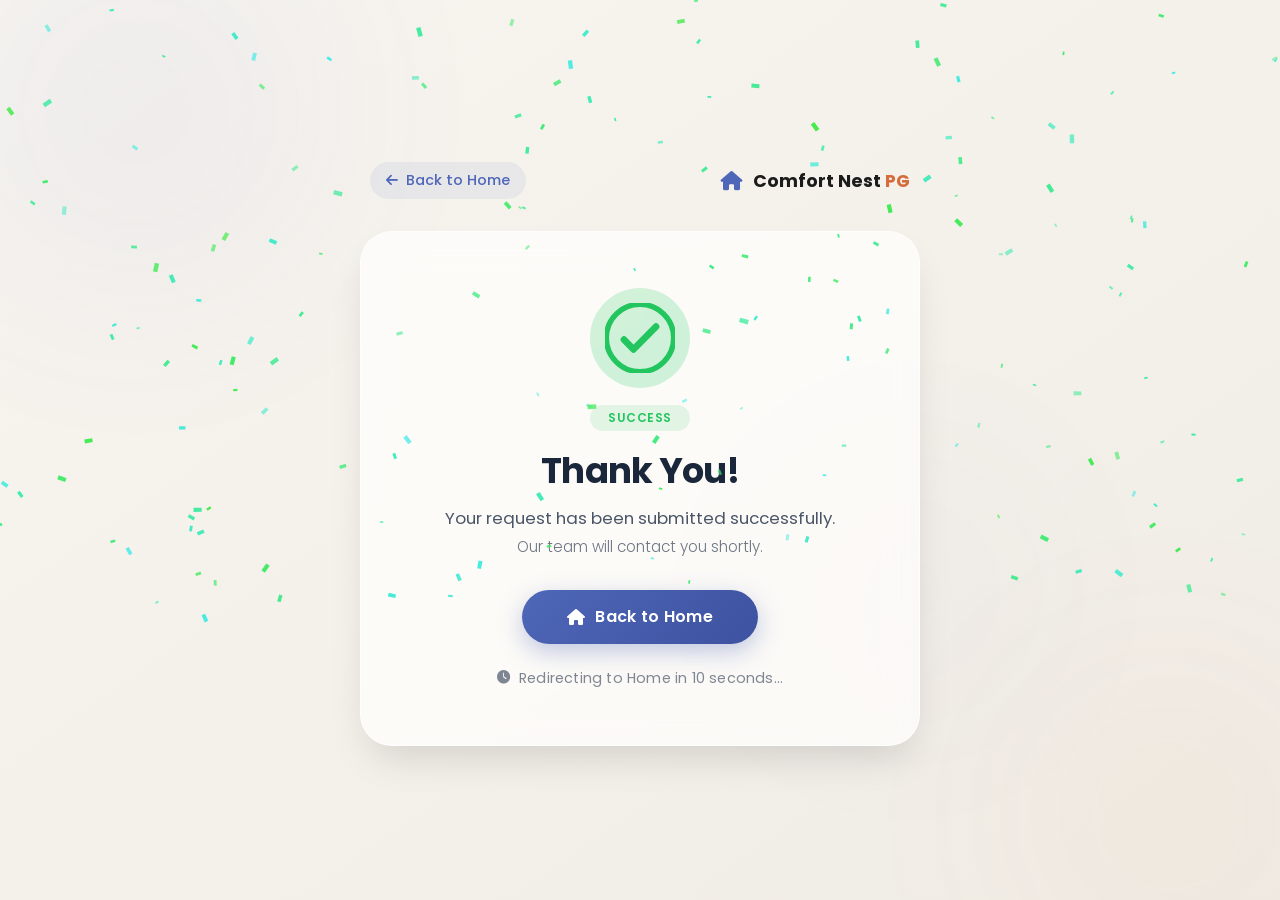
<file: MailSenderWebsite/success.html>
<!DOCTYPE html>
<html lang="en">
<head>
  <meta charset="UTF-8" />
  <meta name="viewport" content="width=device-width, initial-scale=1.0" />
  <title>Success · Comfort Nest PG for Ladies</title>
  <!-- Google Font Poppins -->
  <link rel="preconnect" href="https://fonts.googleapis.com" />
  <link rel="preconnect" href="https://fonts.gstatic.com" crossorigin />
  <link href="https://fonts.googleapis.com/css2?family=Poppins:wght@300;400;500;600;700;800&display=swap" rel="stylesheet" />
  <!-- Font Awesome -->
  <link rel="stylesheet" href="https://cdnjs.cloudflare.com/ajax/libs/font-awesome/6.0.0-beta3/css/all.min.css" />
  <link rel="stylesheet" href="success.css" />
</head>
<body>
  <!-- Background Blobs -->
  <div class="blob blob-1"></div>
  <div class="blob blob-2"></div>
  <div class="blob blob-3"></div>

  <canvas id="confettiCanvas"></canvas>

  <!-- Header -->
  <header class="page-header">
    <div class="header-container">
      <a href="../index.html" class="back-link">
        <i class="fas fa-arrow-left"></i> Back to Home
      </a>
      <div class="header-brand">
        <i class="fas fa-home header-icon"></i>
        <span>Comfort Nest <span class="brand-orange">PG</span></span>
      </div>
    </div>
  </header>

  <!-- Success Card -->
  <div class="page-wrapper">
    <div class="success-card">
      <div class="checkmark-wrapper">
        <div class="circle-bg">
          <svg class="checkmark" xmlns="http://www.w3.org/2000/svg" viewBox="0 0 52 52">
            <circle class="checkmark-circle" cx="26" cy="26" r="25" fill="none" />
            <path class="checkmark-check" fill="none" d="M14.1 27.2l7.1 7.2 16.7-16.8" />
          </svg>
        </div>
      </div>

      <div class="badge">Success</div>
      <h1>Thank You!</h1>
      <p class="sub-message">Your request has been submitted successfully.</p>
      <p class="contact-message">Our team will contact you shortly.</p>

      <a href="../index.html" class="btn-back" id="backBtn">
        <i class="fas fa-home"></i> Back to Home
      </a>

      <div class="countdown-wrapper">
        <i class="fas fa-clock"></i>
        <span id="countdownText">Redirecting in 10 seconds...</span>
      </div>
    </div>
  </div>

  <script src="success.js"></script>
</body>
</html>
</file>
<file: MailSenderWebsite/success.css>
/* ========================================
   CSS VARIABLES - Comfort Nest Theme
   ======================================== */
:root {
  --primary: #4F67B8;
  --primary-dark: #3d52a0;
  --secondary: #D66B3B;
  --secondary-dark: #c25a2e;
  --white: #ffffff;
  --cream: #fefcf7;
  --light-bg: #f8f5f0;
  --dark: #1c1c1c;
  --text-primary: #1a2639;
  --text-muted: #4a5568;
  --green-primary: #22c55e;
  --green-dark: #16a34a;
  --green-glow: rgba(34, 197, 94, 0.2);
  --shadow: 0 20px 40px -12px rgba(0, 0, 0, 0.15);
  --shadow-hover: 0 30px 60px -15px rgba(0, 20, 40, 0.35);
  --radius-card: 32px;
  --radius-btn: 60px;
  --transition: 0.35s cubic-bezier(0.25, 0.46, 0.45, 0.94);
  --font-family: 'Poppins', -apple-system, BlinkMacSystemFont, sans-serif;
}

/* ========================================
   RESET & BASE
   ======================================== */
* {
  margin: 0;
  padding: 0;
  box-sizing: border-box;
}

body {
  font-family: var(--font-family);
  min-height: 100vh;
  display: flex;
  flex-direction: column;
  align-items: center;
  justify-content: center;
  background: linear-gradient(145deg, #f8f5f0, #f0ece5);
  padding: 1.5rem;
  margin: 0;
  position: relative;
  overflow-x: hidden;
}

/* ========================================
   BACKGROUND BLOBS
   ======================================== */
.blob {
  position: fixed;
  border-radius: 50%;
  filter: blur(100px);
  opacity: 0.25;
  z-index: 0;
  pointer-events: none;
  animation: floatBlob 14s ease-in-out infinite alternate;
}

.blob-1 {
  width: 400px;
  height: 400px;
  background: rgba(79, 103, 184, 0.2);
  top: -10%;
  left: -5%;
  animation-delay: 0s;
}

.blob-2 {
  width: 350px;
  height: 350px;
  background: rgba(214, 107, 59, 0.15);
  bottom: -10%;
  right: -5%;
  animation-delay: 3s;
}

.blob-3 {
  width: 280px;
  height: 280px;
  background: rgba(79, 103, 184, 0.12);
  top: 50%;
  left: 60%;
  animation-delay: 6s;
}

@keyframes floatBlob {
  0% { transform: translate(0, 0) scale(1); }
  100% { transform: translate(40px, -40px) scale(1.1); }
}

/* ========================================
   CONFETTI CANVAS
   ======================================== */
#confettiCanvas {
  position: fixed;
  top: 0;
  left: 0;
  width: 100%;
  height: 100%;
  pointer-events: none;
  z-index: 10;
}

/* ========================================
   HEADER
   ======================================== */
.page-header {
  width: 100%;
  max-width: 540px;
  margin-bottom: 1.5rem;
  z-index: 5;
  animation: fadeInDown 0.8s ease-out forwards;
}

@keyframes fadeInDown {
  0% { opacity: 0; transform: translateY(-20px); }
  100% { opacity: 1; transform: translateY(0); }
}

.header-container {
  display: flex;
  align-items: center;
  justify-content: space-between;
  padding: 0.5rem 0;
}

.back-link {
  display: inline-flex;
  align-items: center;
  gap: 8px;
  color: var(--primary);
  font-weight: 500;
  font-size: 0.9rem;
  text-decoration: none;
  transition: var(--transition);
  padding: 8px 16px;
  border-radius: 40px;
  background: rgba(79, 103, 184, 0.08);
}

.back-link:hover {
  background: rgba(79, 103, 184, 0.15);
  transform: translateX(-4px);
}

.back-link i {
  font-size: 0.85rem;
}

.header-brand {
  display: flex;
  align-items: center;
  gap: 10px;
  font-weight: 700;
  font-size: 1.1rem;
  color: var(--dark);
}

.header-icon {
  color: var(--primary);
  font-size: 1.2rem;
}

.brand-orange {
  color: var(--secondary);
}

/* ========================================
   SUCCESS CARD
   ======================================== */
.page-wrapper {
  width: 100%;
  max-width: 540px;
  z-index: 5;
  animation: floatCard 6s ease-in-out infinite;
}

@keyframes floatCard {
  0% { transform: translateY(0px); }
  50% { transform: translateY(-8px); }
  100% { transform: translateY(0px); }
}

.success-card {
  background: rgba(255, 255, 255, 0.7);
  backdrop-filter: blur(16px) saturate(180%);
  -webkit-backdrop-filter: blur(16px) saturate(180%);
  border: 1px solid rgba(255, 255, 255, 0.7);
  border-radius: var(--radius-card);
  box-shadow: var(--shadow);
  padding: 2.8rem 2.5rem;
  text-align: center;
  transition: box-shadow var(--transition);
  animation: cardEntry 0.9s cubic-bezier(0.22, 1, 0.36, 1) forwards;
  transform-origin: center;
}

.success-card:hover {
  box-shadow: var(--shadow-hover);
}

@keyframes cardEntry {
  0% { opacity: 0; transform: scale(0.92) translateY(20px); }
  100% { opacity: 1; transform: scale(1) translateY(0); }
}

/* ========================================
   CHECKMARK
   ======================================== */
.checkmark-wrapper {
  display: flex;
  justify-content: center;
  margin-bottom: 1rem;
}

.circle-bg {
  width: 100px;
  height: 100px;
  background: var(--green-glow);
  border-radius: 50%;
  display: flex;
  align-items: center;
  justify-content: center;
  animation: pulseCircle 2s ease-in-out infinite;
}

@keyframes pulseCircle {
  0% { transform: scale(1); }
  50% { transform: scale(1.05); }
  100% { transform: scale(1); }
}

.checkmark {
  width: 70px;
  height: 70px;
  display: block;
}

.checkmark-circle {
  stroke: var(--green-primary);
  stroke-width: 4;
  stroke-dasharray: 166;
  stroke-dashoffset: 166;
  animation: strokeCircle 0.8s ease-in-out forwards 0.3s;
}

.checkmark-check {
  stroke: var(--green-primary);
  stroke-width: 5;
  stroke-linecap: round;
  stroke-linejoin: round;
  stroke-dasharray: 48;
  stroke-dashoffset: 48;
  animation: strokeCheck 0.5s ease-in-out forwards 0.7s;
}

@keyframes strokeCircle {
  to { stroke-dashoffset: 0; }
}

@keyframes strokeCheck {
  to { stroke-dashoffset: 0; }
}

/* ========================================
   CONTENT
   ======================================== */
.badge {
  display: inline-block;
  background: rgba(34, 197, 94, 0.12);
  color: var(--green-primary);
  padding: 4px 18px;
  border-radius: 40px;
  font-size: 0.75rem;
  font-weight: 600;
  text-transform: uppercase;
  letter-spacing: 0.5px;
  margin-bottom: 0.8rem;
}

h1 {
  font-weight: 700;
  font-size: 2.2rem;
  color: var(--text-primary);
  margin-bottom: 0.5rem;
  letter-spacing: -0.02em;
}

.sub-message {
  font-weight: 400;
  font-size: 1.05rem;
  color: var(--text-muted);
  margin-bottom: 0.25rem;
}

.contact-message {
  font-weight: 300;
  font-size: 0.95rem;
  color: var(--text-muted);
  opacity: 0.8;
  margin-bottom: 2rem;
}

/* ========================================
   BUTTON
   ======================================== */
.btn-back {
  display: inline-flex;
  align-items: center;
  gap: 10px;
  background: linear-gradient(135deg, var(--primary), var(--primary-dark));
  color: #fff;
  font-family: var(--font-family);
  font-weight: 600;
  font-size: 1rem;
  padding: 0.9rem 2.8rem;
  border-radius: var(--radius-btn);
  text-decoration: none;
  box-shadow: 0 8px 24px rgba(79, 103, 184, 0.35);
  transition: all var(--transition);
  border: none;
  cursor: pointer;
  letter-spacing: 0.3px;
  margin-bottom: 1.5rem;
}

.btn-back:hover {
  background: linear-gradient(135deg, #5a72c8, #3d52a0);
  transform: translateY(-3px) scale(1.02);
  box-shadow: 0 14px 32px rgba(79, 103, 184, 0.45);
}

.btn-back:active {
  transform: scale(0.96);
}

.btn-back i {
  font-size: 1rem;
}

/* ========================================
   COUNTDOWN
   ======================================== */
.countdown-wrapper {
  display: flex;
  align-items: center;
  justify-content: center;
  gap: 8px;
  font-size: 0.9rem;
  font-weight: 400;
  color: var(--text-muted);
  opacity: 0.7;
  letter-spacing: 0.2px;
}

.countdown-wrapper i {
  font-size: 0.85rem;
}

#countdownText {
  display: inline-block;
}

/* ========================================
   RESPONSIVE
   ======================================== */
@media (max-width: 640px) {
  body {
    padding: 1rem;
  }

  .success-card {
    padding: 2rem 1.5rem;
    border-radius: 28px;
  }

  h1 {
    font-size: 1.8rem;
  }

  .sub-message {
    font-size: 0.95rem;
  }

  .contact-message {
    font-size: 0.85rem;
  }

  .circle-bg {
    width: 80px;
    height: 80px;
  }

  .checkmark {
    width: 56px;
    height: 56px;
  }

  .btn-back {
    padding: 0.8rem 2rem;
    font-size: 0.95rem;
  }

  .header-container {
    flex-direction: column;
    gap: 0.8rem;
    align-items: stretch;
  }

  .back-link {
    justify-content: center;
  }

  .header-brand {
    justify-content: center;
  }

  .blob-1 { width: 200px; height: 200px; }
  .blob-2 { width: 180px; height: 180px; }
  .blob-3 { width: 150px; height: 150px; }
}

@media (max-width: 400px) {
  .success-card {
    padding: 1.5rem 1rem;
    border-radius: 24px;
  }

  h1 {
    font-size: 1.5rem;
  }

  .circle-bg {
    width: 70px;
    height: 70px;
  }

  .checkmark {
    width: 48px;
    height: 48px;
  }

  .badge {
    font-size: 0.7rem;
    padding: 3px 14px;
  }
}

@media (min-width: 1024px) {
  .page-wrapper {
    max-width: 560px;
  }

  .success-card {
    padding: 3.5rem 3rem;
  }
}
</file>
